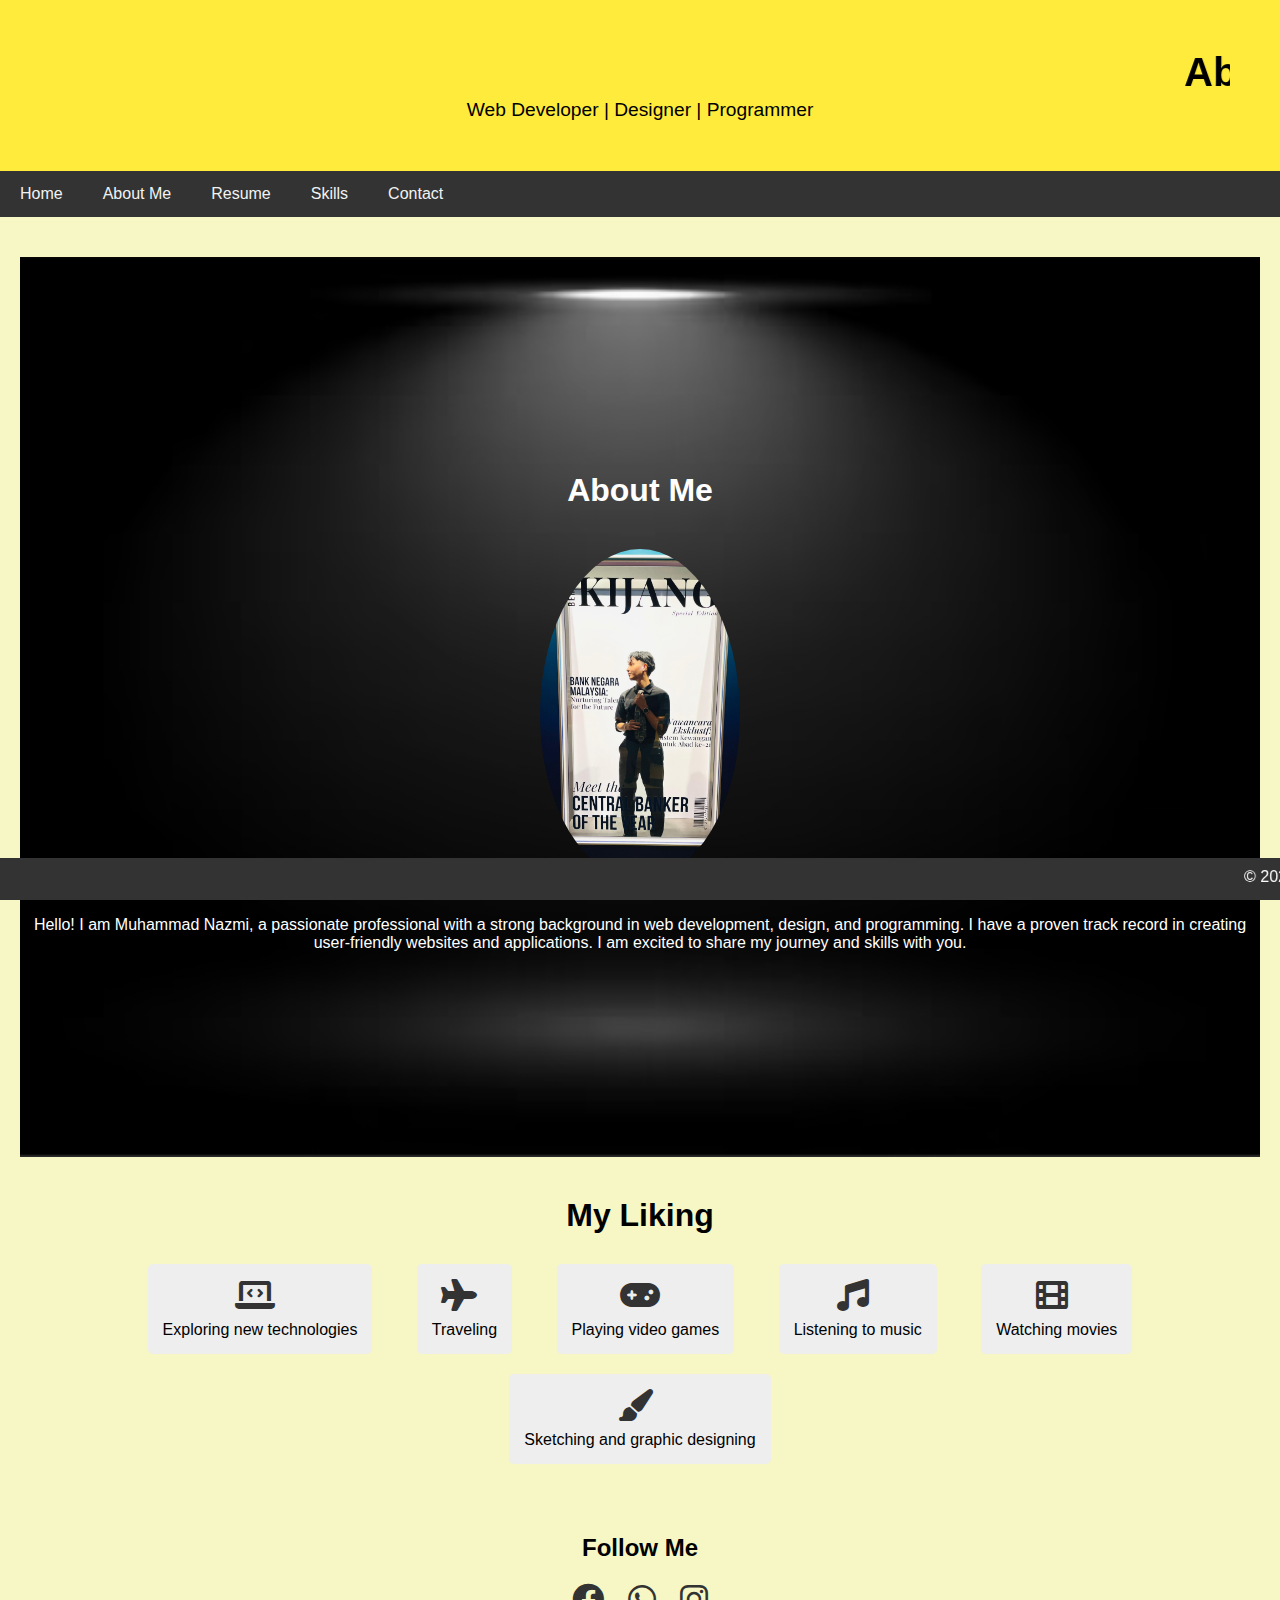
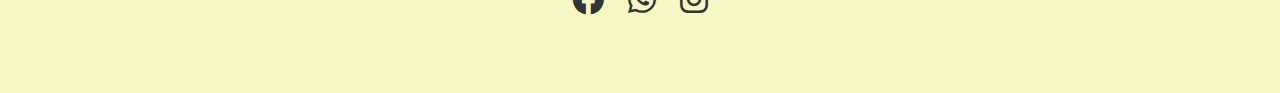
<file: about.html>
<!DOCTYPE html>
<html lang="en">
<head>
    <meta charset="UTF-8">
    <meta name="viewport" content="width=device-width, initial-scale=1.0">
    <title>About Me - Personal Resume</title>
    <link rel="stylesheet" href="css/style.css">
    <link rel="stylesheet" href="https://cdnjs.cloudflare.com/ajax/libs/font-awesome/6.0.0-beta3/css/all.min.css">
    <style>
        
        .resume-image {
            text-align: center;
            margin-top: 20px;
        }

        .resume-image img {
            max-width: 100%;
            border-radius: 8px;
            box-shadow: 0 0 10px rgba(0, 0, 0, 0.1);
        }

        .social-media {
            text-align: center;
            margin: 20px 0;
        }

        .social-media a {
            margin: 0 10px;
            color: #333;
            font-size: 2rem;
            transition: color 0.3s ease-in-out;
        }

        .social-media a:hover {
            color: #61b2d4;
        }

        .liking-section {
            margin: 20px 0;
            text-align: center;
        }

        .liking-section h2 {
            margin-bottom: 20px;
        }

        .liking-section ul {
            list-style: none;
            padding: 0;
        }

        .liking-section li {
            display: inline-block;
            margin: 10px 20px;
            text-align: center;
        }

        .liking-section li i {
            font-size: 2rem;
            color: #333;
            margin-bottom: 10px;
        }

        .liking-section li p {
            margin: 0;
        }
    </style>
</head>
<body>
    <div class="header">
        <marquee><h1>About Me</h1></marquee>
        <p>Web Developer | Designer | Programmer</p>
    </div>

    <div class="navbar">
        <a href="index.html">Home</a>
        <a href="about.html">About Me</a>
        <a href="Resume.html">Resume</a>
        <a href="skills.html">Skills</a>
        <a href="contact.html">Contact</a>
    </div>

    <div class="container">
        <section id="about" class="about-section">
            <h2>About Me</h2>
            <img src="images/amii 2.jpg" alt="Profile Picture">
            <p>Hello! I am Muhammad Nazmi, a passionate professional with a strong background in web development, design, and programming. I have a proven track record in creating user-friendly websites and applications. I am excited to share my journey and skills with you.</p>
        </section>

        <section id="liking" class="liking-section">
            <h2>My Liking</h2>
            <ul>
                <li>
                    <i class="fas fa-laptop-code"></i>
                    <p>Exploring new technologies</p>
                </li>
                <li>
                    <i class="fas fa-plane"></i>
                    <p>Traveling</p>
                </li>
                <li>
                    <i class="fas fa-gamepad"></i>
                    <p>Playing video games</p>
                </li>
                <li>
                    <i class="fas fa-music"></i>
                    <p>Listening to music</p>
                </li>
                <li>
                    <i class="fas fa-film"></i>
                    <p>Watching movies</p>
                </li>
                <li>
                    <i class="fas fa-paint-brush"></i>
                    <p>Sketching and graphic designing</p>
                </li>
            </ul>
        </section>
    </div>

    <div class="social-media">
        <h2>Follow Me</h2>
        <a href="https://www.facebook.com/profile.php?id=100009397485753" target="_blank"><i class="fab fa-facebook"></i></a>
        <a href="https://wa.me/0195745617" target="_blank"><i class="fab fa-whatsapp"></i></a>
        <a href="https://www.instagram.com/mieyysup/" target="_blank"><i class="fab fa-instagram"></i></a>
    </div>

<br>
<br>
<br>

    <footer>
        <marquee>&copy; 2024 Muhammad Nazmi. All rights reserved.</marquee>
    </footer>
</body>
</html>
</file>
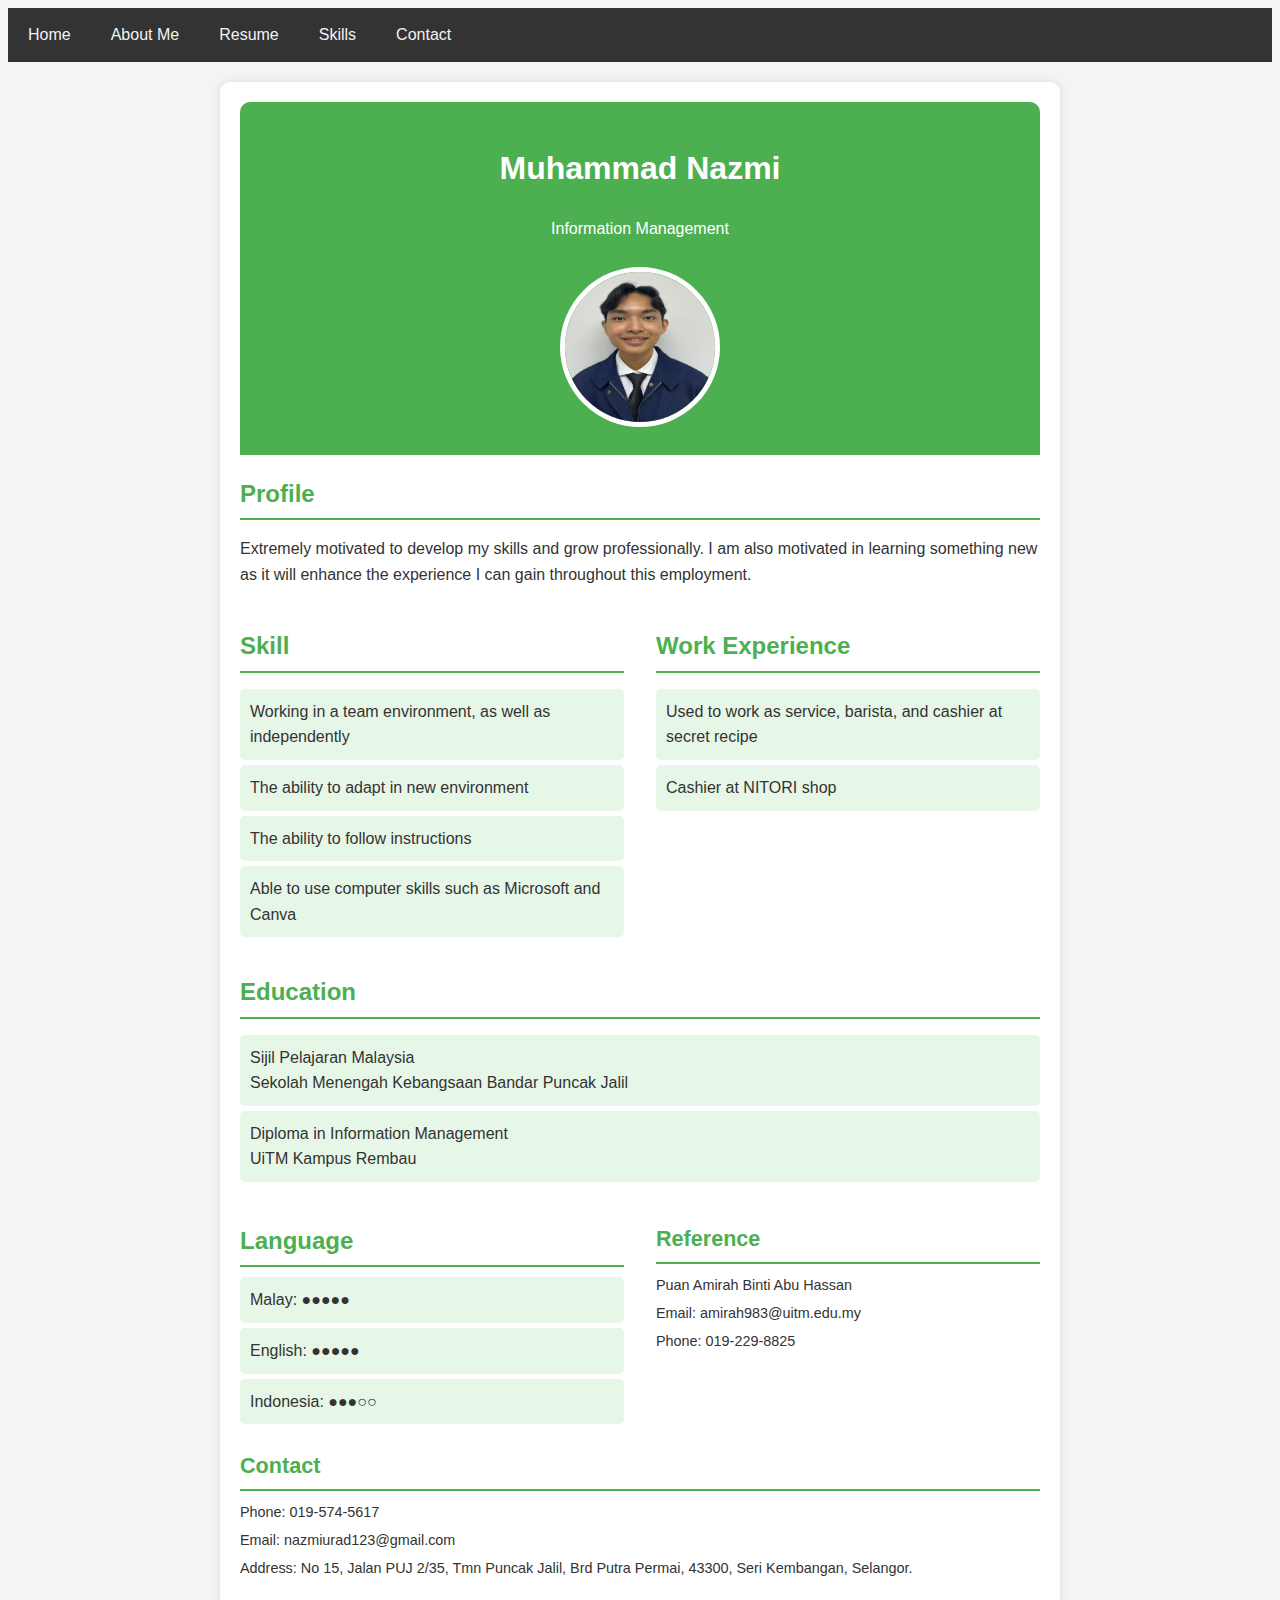
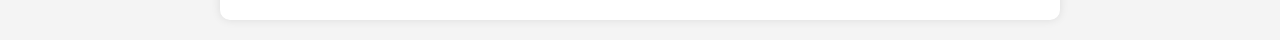
<file: Resume.html>
<!DOCTYPE html>
<html lang="en">
<head>
    <meta charset="UTF-8">
    <meta name="viewport" content="width=device-width, initial-scale=1.0">
    <title>Resume - Muhammad Nazmi</title>
    <style>
        body {
            font-family: Arial, sans-serif;
            line-height: 1.6;
            background-color: #f4f4f4;
            color: #333;
        }
        .navbar {
            overflow: hidden;
            background-color: #333;
        }
        .navbar a {
            float: left;
            display: block;
            color: #f2f2f2;
            text-align: center;
            padding: 14px 20px;
            text-decoration: none;
        }
        .navbar a:hover {
            background-color: #ddd;
            color: black;
        }
        .container {
            max-width: 800px;
            margin: 20px auto;
            padding: 20px;
            background-color: #fff;
            border-radius: 10px;
            box-shadow: 0 0 10px rgba(0, 0, 0, 0.1);
        }
        .header {
            text-align: center;
            background-color: #4CAF50;
            color: #fff;
            padding: 20px;
            border-radius: 10px 10px 0 0;
        }
        .header img {
            border-radius: 50%;
            width: 150px;
            height: 150px;
            margin-top: 10px;
            border: 5px solid #fff;
        }
        .section {
            margin: 20px 0;
        }
        .section h2 {
            border-bottom: 2px solid #4CAF50;
            padding-bottom: 5px;
            margin-bottom: 10px;
            color: #4CAF50;
        }
        .two-column {
            display: flex;
            justify-content: space-between;
            gap: 20px;
        }
        .two-column > div {
            width: 48%;
        }
        .contact, .reference {
            font-size: 0.9em;
        }
        .skills ul, .work-experience ul, .education ul {
            list-style-type: none;
            padding: 0;
        }
        .skills ul li, .work-experience ul li, .education ul li {
            background-color: #e7f7e7;
            margin: 5px 0;
            padding: 10px;
            border-radius: 5px;
        }
        .language p {
            margin: 5px 0;
            padding: 10px;
            background-color: #e7f7e7;
            border-radius: 5px;
        }
        .contact p, .reference p {
            margin: 5px 0;
        }
        .contact h2, .reference h2 {
            margin-top: 20px;
        }
    </style>
</head>
<body>
    <div class="navbar">
        <a href="index.html">Home</a>
        <a href="about.html">About Me</a>
        <a href="Resume.html">Resume</a>
        <a href="skills.html">Skills</a>
        <a href="contact.html">Contact</a>
    </div>
    <div class="container">
        <div class="header">
            <h1>Muhammad Nazmi</h1>
            <p>Information Management</p>
            <img src="images/r.png" alt="Muhammad Nazmi">
        </div>
        <div class="section profile">
            <h2>Profile</h2>
            <p>Extremely motivated to develop my skills and grow professionally. I am also motivated in learning something new as it will enhance the experience I can gain throughout this employment.</p>
        </div>
        <div class="section two-column">
            <div class="skills">
                <h2>Skill</h2>
                <ul>
                    <li>Working in a team environment, as well as independently</li>
                    <li>The ability to adapt in new environment</li>
                    <li>The ability to follow instructions</li>
                    <li>Able to use computer skills such as Microsoft and Canva</li>
                </ul>
            </div>
            <div class="work-experience">
                <h2>Work Experience</h2>
                <ul>
                    <li>Used to work as service, barista, and cashier at secret recipe</li>
                    <li>Cashier at NITORI shop</li>
                </ul>
            </div>
        </div>
        <div class="section education">
            <h2>Education</h2>
            <ul>
                <li>Sijil Pelajaran Malaysia<br> Sekolah Menengah Kebangsaan Bandar Puncak Jalil</li>
                <li>Diploma in Information Management<br> UiTM Kampus Rembau</li>
            </ul>
        </div>
        <div class="section two-column">
            <div class="language">
                <h2>Language</h2>
                <p>Malay: ●●●●●</p>
                <p>English: ●●●●●</p>
                <p>Indonesia: ●●●○○</p>
            </div>
            <div class="reference">
                <h2>Reference</h2>
                <p>Puan Amirah Binti Abu Hassan</p>
                <p>Email: amirah983@uitm.edu.my</p>
                <p>Phone: 019-229-8825</p>
            </div>
        </div>
        <div class="section contact">
            <h2>Contact</h2>
            <p>Phone: 019-574-5617</p>
            <p>Email: nazmiurad123@gmail.com</p>
            <p>Address: No 15, Jalan PUJ 2/35, Tmn Puncak Jalil, Brd Putra Permai, 43300, Seri Kembangan, Selangor.</p>
        </div>
    </div>
</body>
</html>
</file>
<file: css/style.css>
body {
    background-color: #F6F7C4;
    font-family: Arial, sans-serif;
    margin: 0;
    padding: 0;
}

.header {
    background-color: #333;
    color: white;
    text-align: center;
    padding: 30px 0;
}

.header h1 {
    margin: 0;
    font-size: 2.5em;
}

.header p {
    margin: 0;
    font-size: 1.2em;
}

.navbar {
    overflow: hidden;
    background-color: #444;
    position: sticky;
    top: 0;
    z-index: 1000;
}

.navbar a {
    float: left;
    display: block;
    color: #f2f2f2;
    text-align: center;
    padding: 14px 20px;
    text-decoration: none;
    transition: background-color 0.3s, color 0.3s;
}

.navbar a:hover {
    background-color: #ddd;
    color: black;
}

.container {
    padding: 20px;
    margin-top: 20px;
}

section {
    margin-bottom: 40px;
}

section h2 {
    font-size: 2em;
    margin-bottom: 20px;
}

section img {
    max-width: 200px;
    border-radius: 50%;
    margin: 20px 0;
}

section ul {
    list-style-type: none;
    padding: 0;
}

section ul li {
    background-color: #eee;
    margin: 10px 0;
    padding: 15px;
    border-radius: 5px;
    display: flex;
    align-items: center;
}

section ul li i {
    margin-right: 10px;
    color: #333;
}

section .work-item, section .education-item {
    background-color: #eee;
    padding: 15px;
    border-radius: 5px;
    margin-bottom: 20px;
}

section form {
    display: flex;
    flex-direction: column;
}

section form label {
    margin-bottom: 5px;
    font-weight: bold;
}

section form input, section form textarea {
    margin-bottom: 10px;
    padding: 10px;
    border: 1px solid #ccc;
    border-radius: 5px;
    font-size: 1em;
}

section form button {
    padding: 10px;
    border: none;
    border-radius: 5px;
    background-color: #333;
    color: white;
    font-size: 1em;
    cursor: pointer;
    transition: background-color 0.3s;
}

section form button:hover {
    background-color: #555;
}

footer {
    text-align: center;
    padding: 10px;
    background-color: #333;
    color: white;
    position: fixed;
    bottom: 0;
    width: 100%;
}
.about-section {
    display: flex;
    flex-direction: column;
    align-items: center;
    justify-content: center;
    text-align: center;
    height: 100vh; /* Full viewport height */
    background-image: url('../images/black.png'); /* Adjust the path if necessary */
    background-size: cover; /* Cover the entire section */
    background-position: center; /* Center the image */
    background-repeat: no-repeat; /* Do not repeat the image */
    color: white; /* Ensure text is readable on dark background */
}

.about-section img {
    border-radius: 50%;
    max-width: 200px;
    margin-bottom: 20px; /* Adds some space between the image and the text */
}
body {
    background-color: #F6F7C4;
    font-family: Arial, sans-serif;
    margin: 0;
    padding: 0;
}

.navbar {
    overflow: hidden;
    background-color: #333;
}

.navbar a {
    float: left;
    display: block;
    color: #f2f2f2;
    text-align: center;
    padding: 14px 20px;
    text-decoration: none;
}

.navbar a:hover {
    background-color: #ddd;
    color: black;
}

.header {
    text-align: center;
    padding: 50px;
    background: #FFEB3B;
    color: black;
}

.video-container {
    text-align: center;
    margin: 20px auto;
}

.video-container video {
    width: 80%;
    max-width: 800px;
    border: 5px solid #333;
    border-radius: 10px;
}

.music-player {
    text-align: center;
    margin: 20px auto;
}

.music-player audio {
    width: 80%;
    max-width: 800px;
}

footer {
    text-align: center;
    padding: 10px;
    background-color: #333;
    color: white;
    position: fixed;
    bottom: 0;
    width: 100%;
}
</file>
